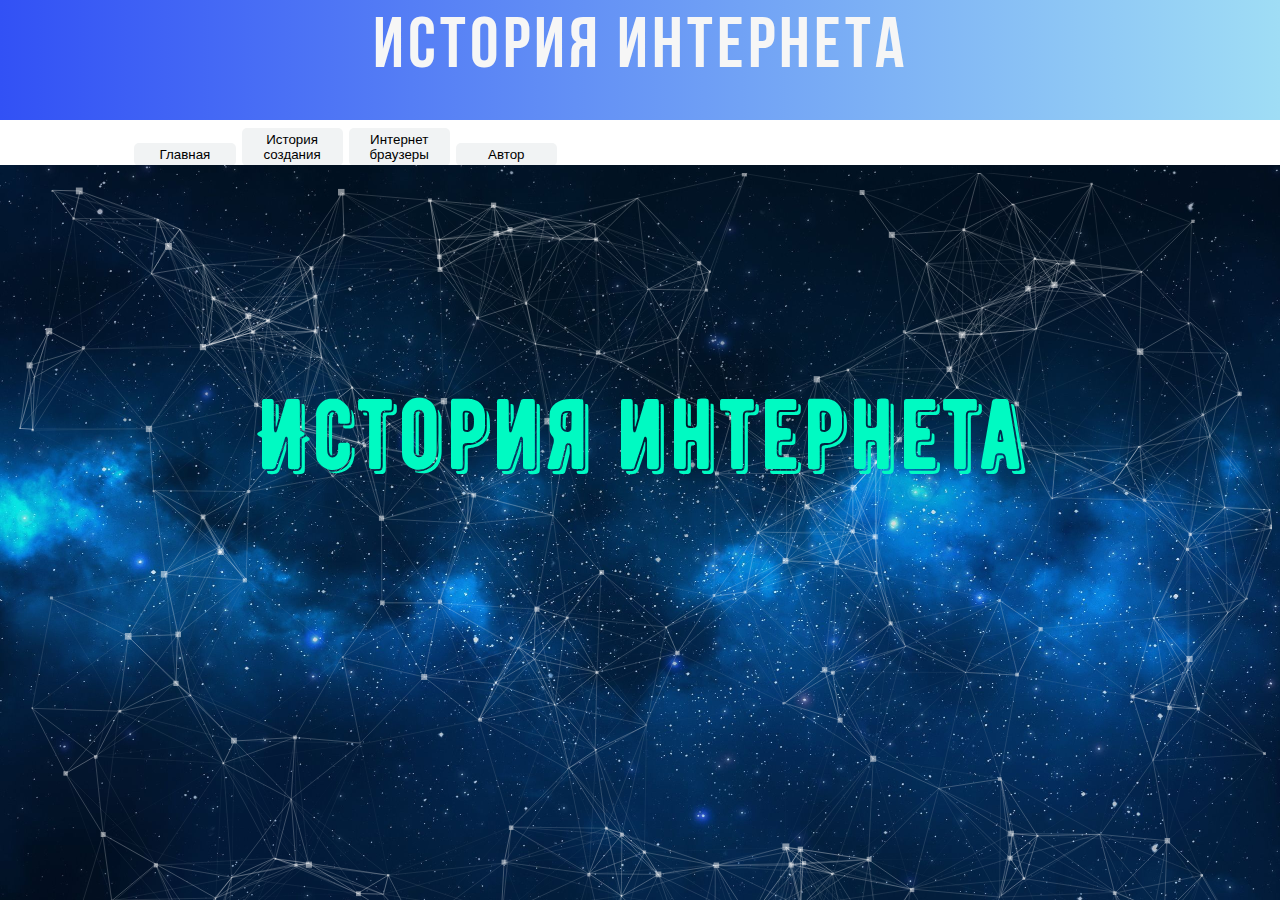
<file: index.html>
<!DOCTYPE html>
<html>
    <head>
        <meta charset="utf-8">
        <title>История интернета - Кузовлев, И-31</title>
        <link rel="stylesheet" href="style.css">
    </head>
    <frameset rows="120, 45, *" cols="*" border=0>
        <frame src="./frames/header.html" name="header" scrolling="no" noresize>
        <frame src="./frames/menu.html" name="menu" scrolling="no" noresize>
        <frame src="./frames/home.html" name="body">
    </frameset>
</html>
</file>
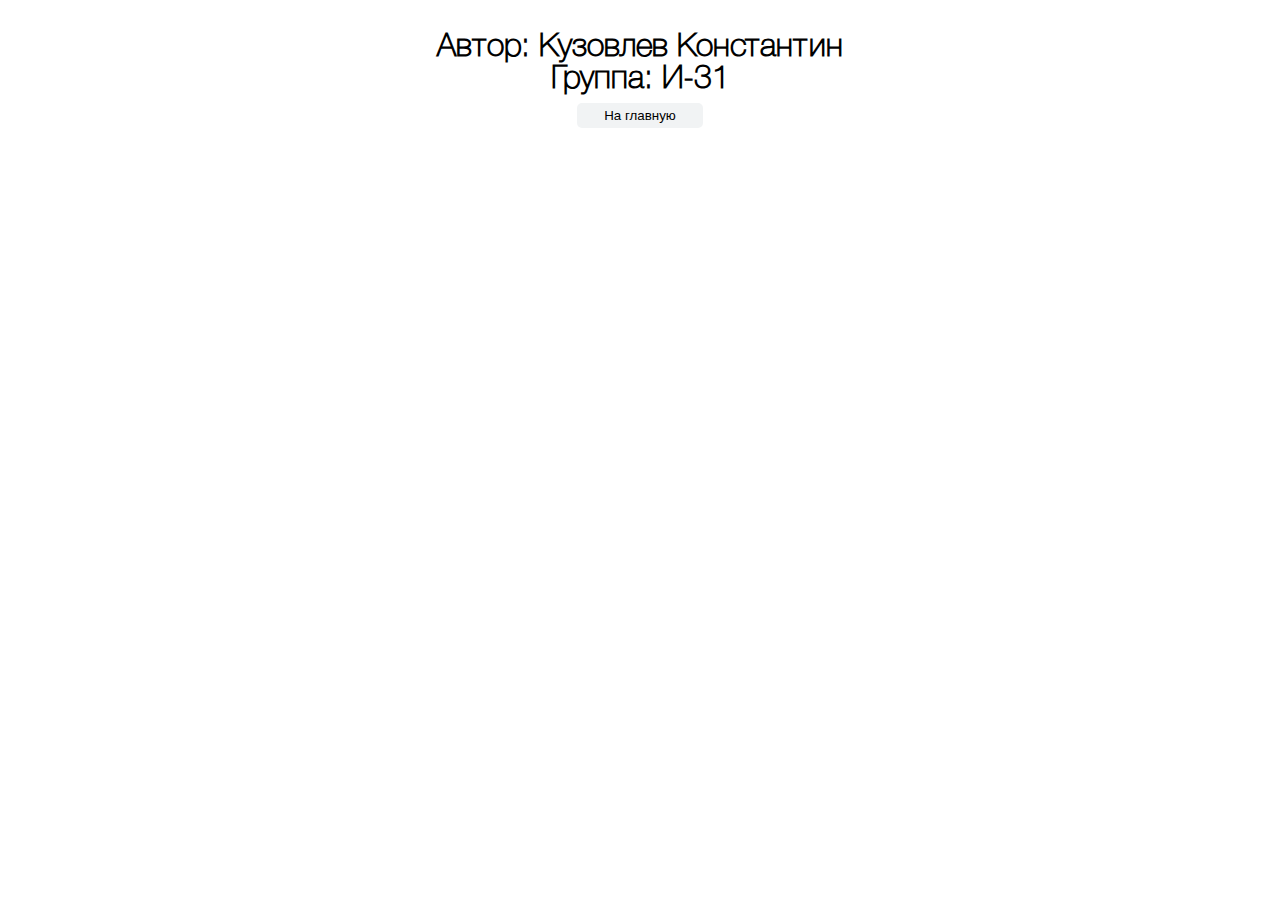
<file: frames/author.html>
<!DOCTYPE html>
<html>
    <head>
        <meta charset="UTF-8">
        <link rel="stylesheet" href="../style.css">
    </head>
    <body>
        <p class="theme">Автор: Кузовлев Константин<br>Группа: И-31
        <br>
        <a href="./home.html" target="body"><button class="button">На главную</button></a>
        </p>
    </body>
</html>
</file>
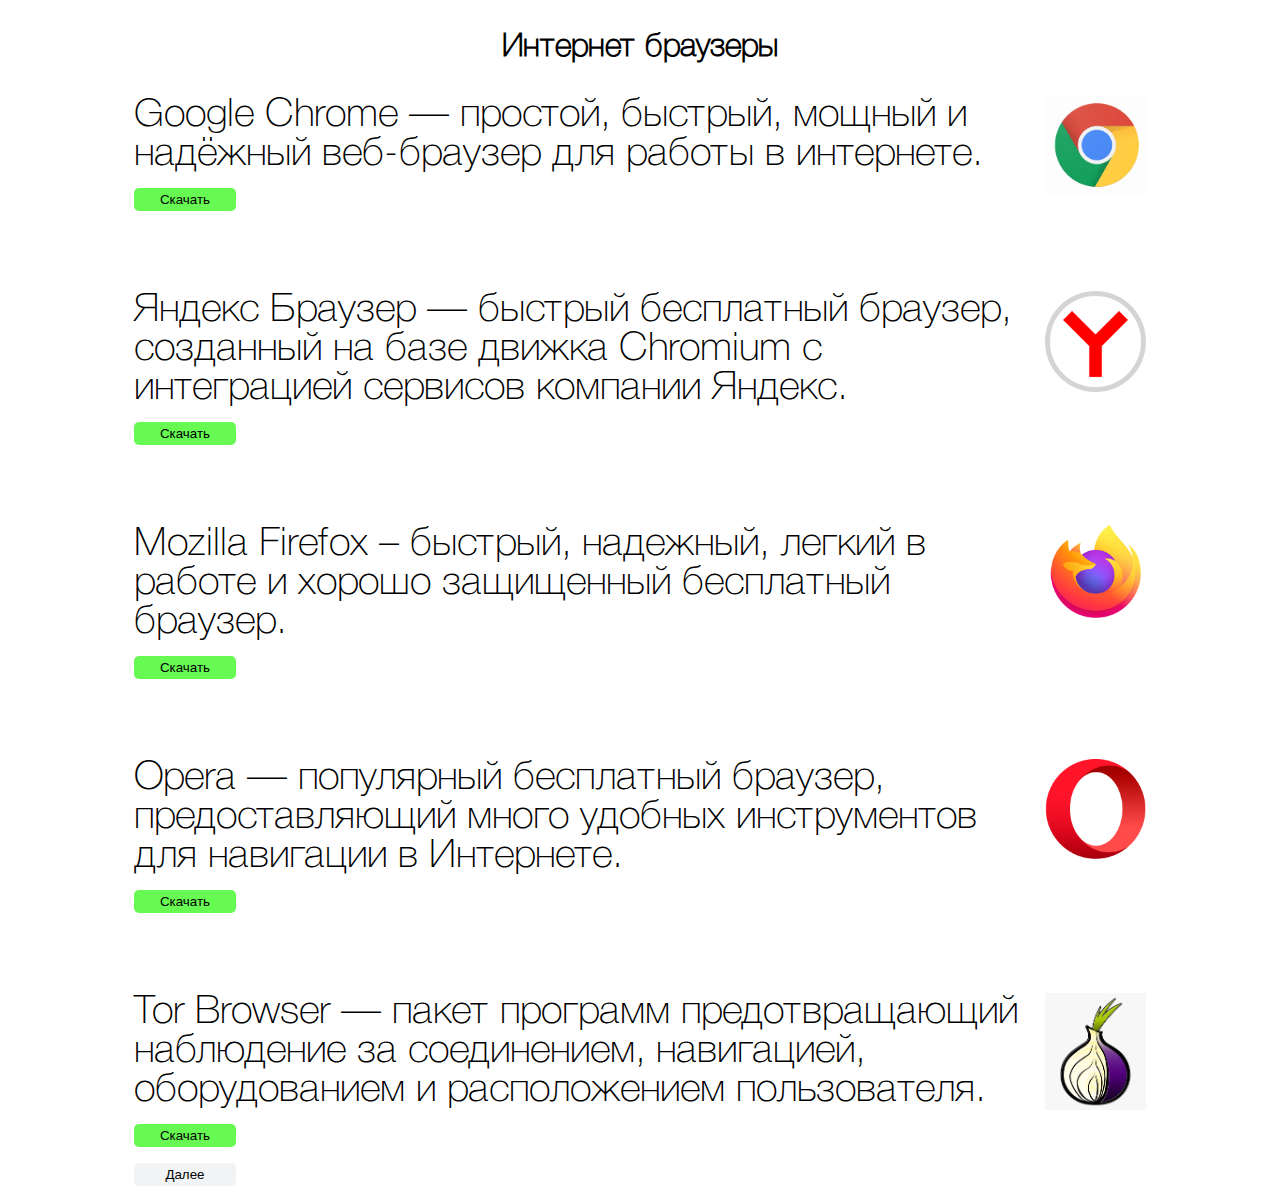
<file: frames/browsers.html>
<!DOCTYPE html>
<html>
    <head>
        <meta title="utf-8">
        <title>История создания</title>
        <link rel="stylesheet" href="../style.css">
    </head>
    <body>
        <p class="theme">Интернет браузеры</p>
        <p class="paragraph" style="font-size: 40px;">
            <img src="../images/chrome.png" style="float: right; margin: 0 0 0 9px;" width="10%">
            Google Chrome — простой, быстрый, мощный и надёжный веб-браузер для работы в интернете.
            <br>
            <a href="https://www.google.com/intl/ru/chrome/" target="_blank"><button class="button download">Скачать</button></a>
            <br><br><br>

            <img src="../images/yandex.png" style="float: right; margin: 0 0 0 9px;" width="10%">
            Яндекс Браузер — быстрый бесплатный браузер, созданный на базе движка Chromium с интеграцией сервисов компании Яндекс.
            <br>
            <a href="https://browser.yandex.ru" target="_blank"><button class="button download">Скачать</button></a>
            <br><br><br>

            <img src="../images/firefox.png" style="float: right; margin: 0 0 0 9px;" width="10%">
            Mozilla Firefox – быстрый, надежный, легкий в работе и хорошо защищенный бесплатный браузер.
            <br>
            <a href="https://www.mozilla.org/ru/firefox/new/" target="_blank"><button class="button download">Скачать</button></a>
            <br><br><br>

            <img src="../images/opera.png" style="float: right; margin: 0 0 0 9px;" width="10%">
            Opera — популярный бесплатный браузер, предоставляющий много удобных инструментов для навигации в Интернете.
            <br>
            <a href="https://www.opera.com/ru" target="_blank"><button class="button download">Скачать</button></a>
            <br><br><br>

            <img src="../images/tor.png" style="float: right; margin: 0 0 0 9px;" width="10%">
            Tor Browser — пакет программ предотвращающий наблюдение за соединением, навигацией, оборудованием и расположением пользователя.
            <br>
            <a href="https://www.torproject.org/ru/download/" target="_blank"><button class="button download">Скачать</button></a>


            <br>
            <a href="./author.html" target="body"><button class="button">Далее</button></a>
        </p>
        
    </body>
</html>
</file>
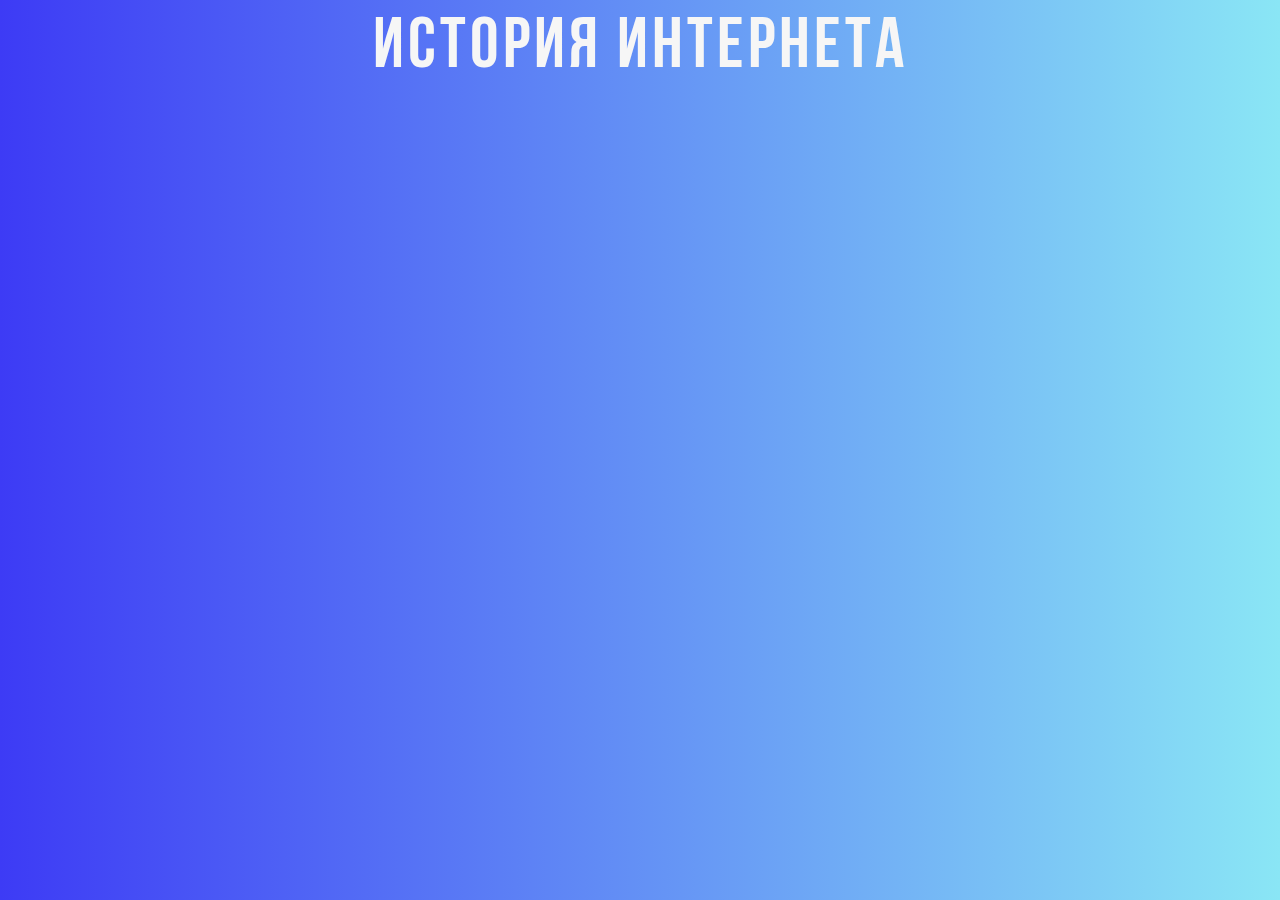
<file: frames/header.html>
<!DOCTYPE html>
<html>
    <head>
        <meta charset="utf-8">
        <title>Меню</title>
        <link rel="stylesheet" href="../style.css">
        <style>
            html, body {
                width: 100%;
                height: 100%;
                margin: 0;
                -webkit-touch-callout: none;
                -webkit-user-select: none;
                -khtml-user-select: none;
                -moz-user-select: none;
                -ms-user-select: none;
                user-select: none; 
            }

            body {
                position: relative;
                z-index: 0;
            }

            canvas {
                position: absolute;
                left: 0;
                top: 0;
                right: 0;
                bottom: 0;
                width: 100%;
                height: 100%;
                background: #000;
                z-index: -1;
            }

            p {
                font-size: 50px;
                color: rgb(246, 246, 246);
                text-align: center;
                margin: auto 10%;
                padding: 1%;
            }
        </style>
    </head>
    <body>
        <canvas id="canvas-basic"></canvas>
        <p class="header">История интернета</p>
        <script src="../js/granim.js"></script>
        <script src="../js/index.js"></script>
        <script>
            var granimInstance = new Granim({
                element: '#canvas-basic',
                direction: 'left-right',
                isPausedWhenNotInView: true,
                states : {
                    "default-state": {
                        gradients: [
                            /*['#0658F5', '#FC58F5','#FC58F5','#0658F5'],
                            ['#FC58F5', '#0658F5','#0658F5','#FC58F5'],*/
                            ['#5605F5', '#56FDF5'],
                            ['#03B2F5', '#FCB2F5'],
                            ['#FC544E', '#FACF25'],
                            ['#ADE651', '#47CF8B']
                        ],
                        transitionSpeed: 1300,
                        loop:true
                    }
                }
            });
        </script>
    </body>
</html>
</file>
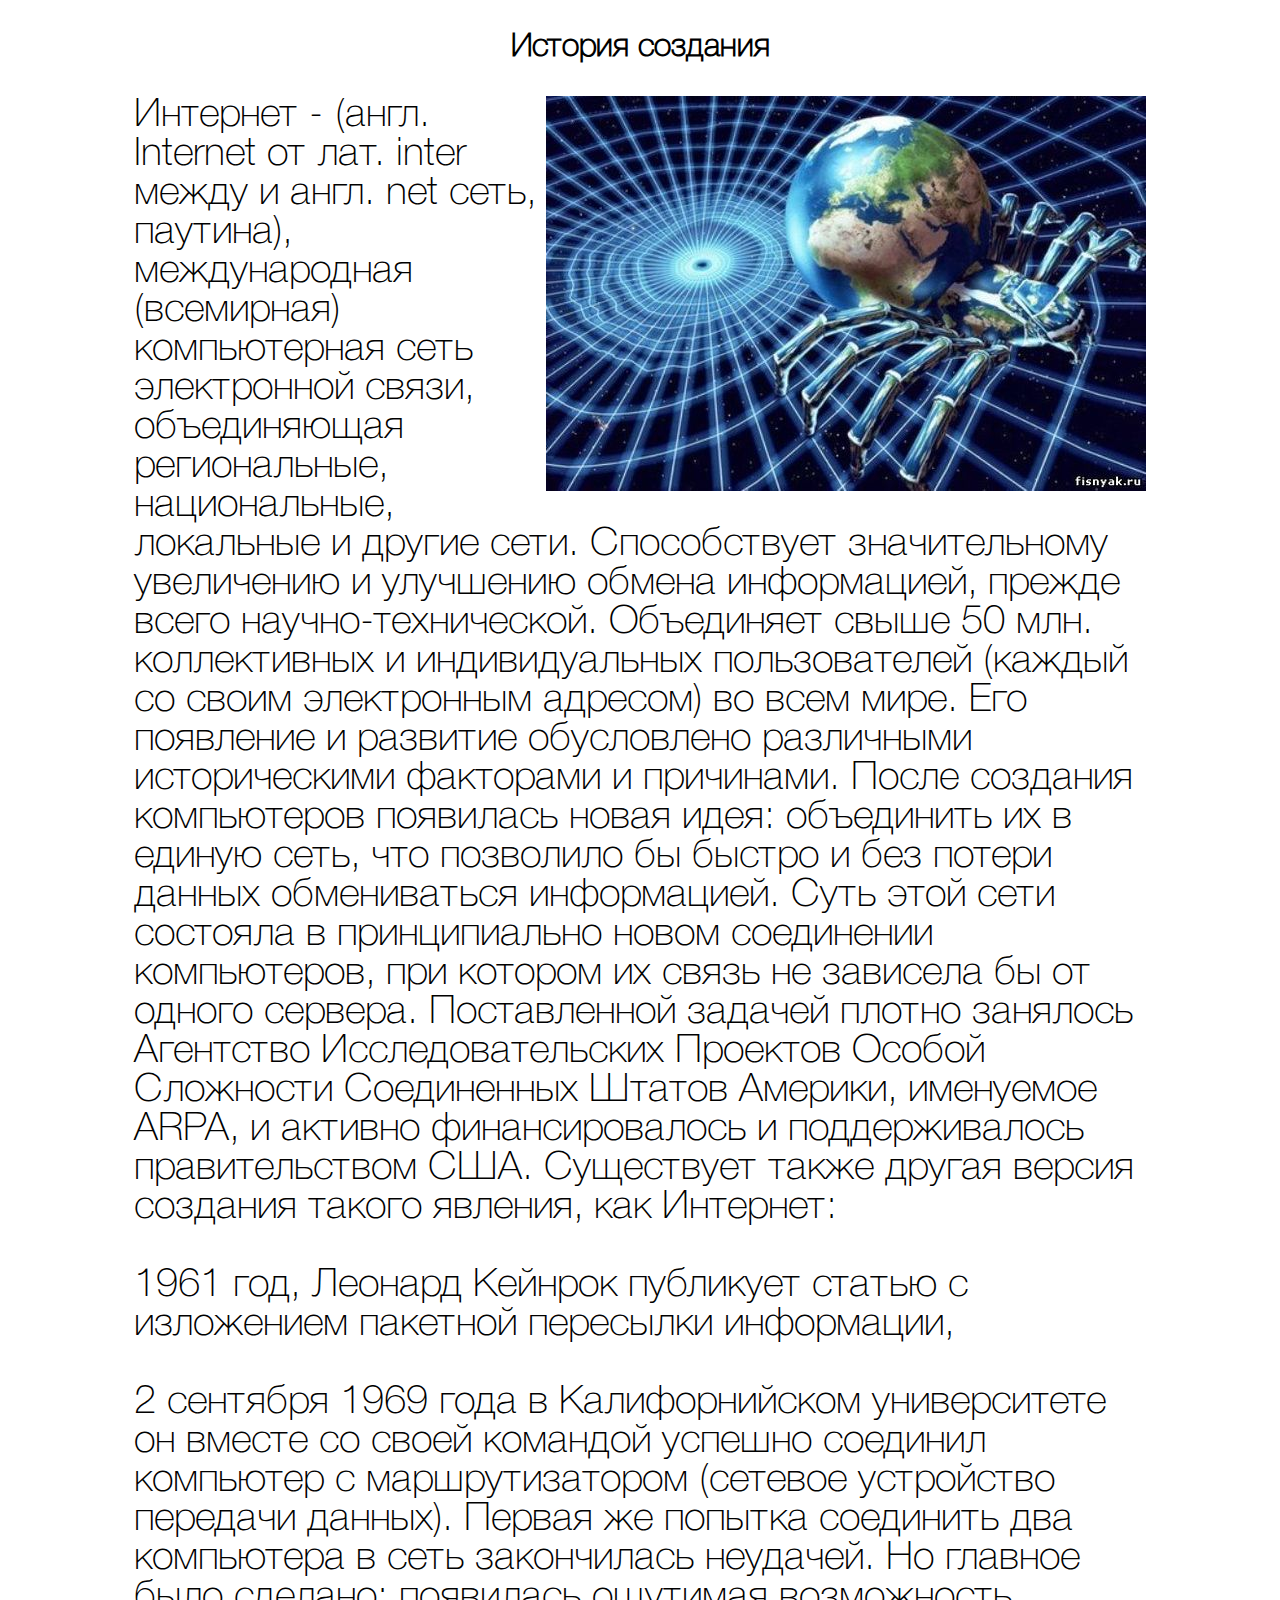
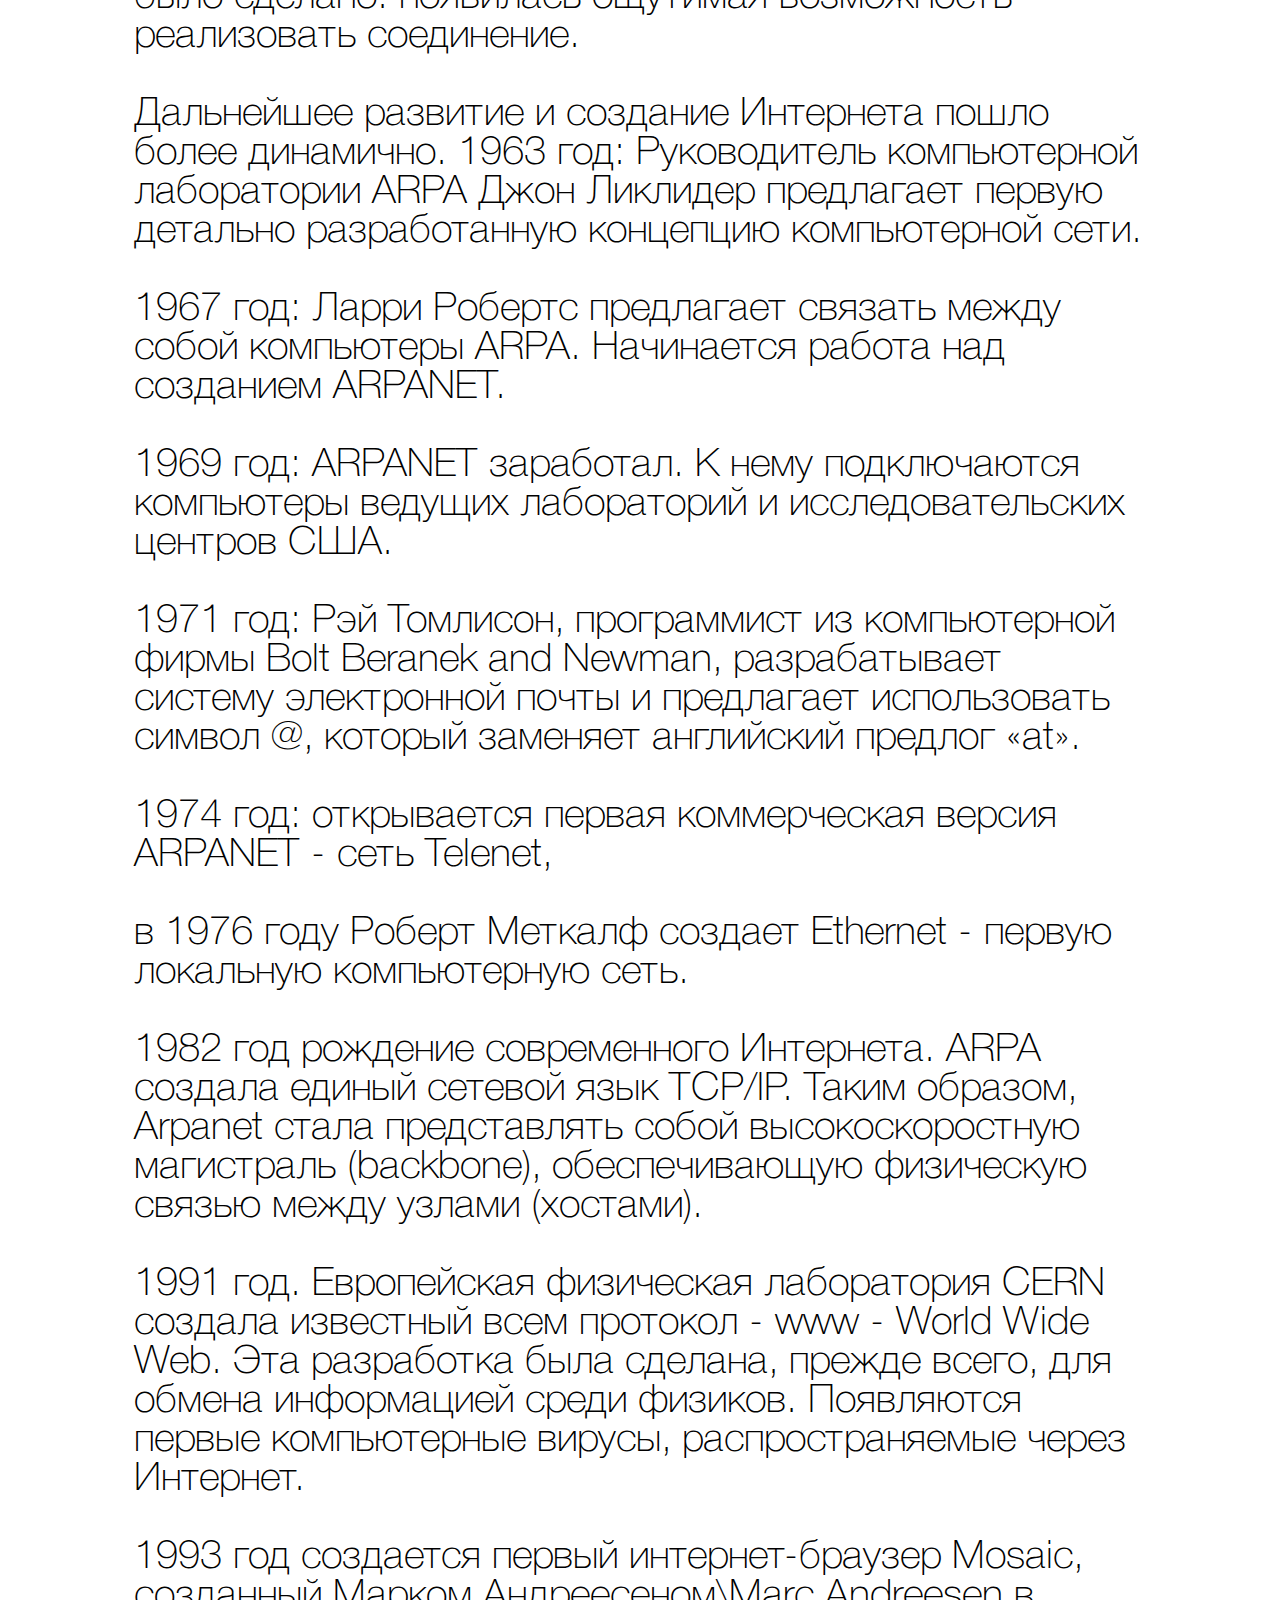
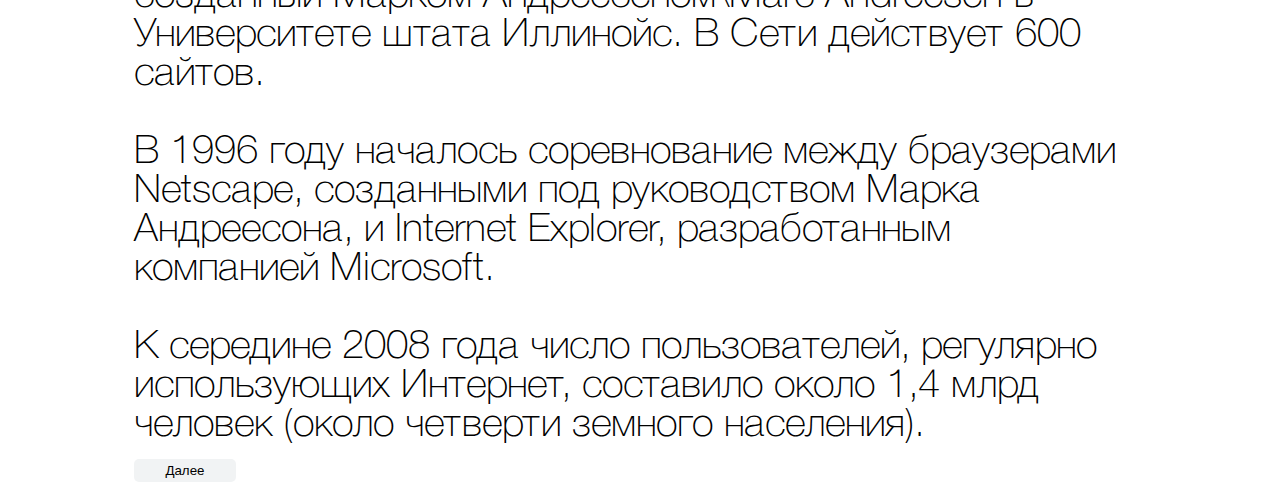
<file: frames/history.html>
<!DOCTYPE html>
<html>
    <head>
        <meta title="utf-8">
        <title>История создания</title>
        <link rel="stylesheet" href="../style.css">
    </head>
    <body>
        <p class="theme">История создания</p>
        <p class="paragraph" style="font-size: 40px;">
            <img src="../images/image1.jpg" style="float: right; margin: 0 0 0 9px;">
            Интернет - (англ. Internet от лат. inter между и англ. net сеть, паутина), международная (всемирная) компьютерная сеть
            электронной связи, объединяющая региональные, национальные, локальные и другие сети. Способствует значительному
            увеличению и улучшению обмена информацией, прежде всего научно-технической. Объединяет свыше 50 млн. коллективных и
            индивидуальных пользователей (каждый со своим электронным адресом) во всем мире. Его появление и развитие обусловлено
            различными историческими факторами и причинами. После создания компьютеров появилась новая идея: объединить их в единую
            сеть, что позволило бы быстро и без потери данных обмениваться информацией. Суть этой сети состояла в принципиально
            новом соединении компьютеров, при котором их связь не зависела бы от одного сервера. Поставленной задачей плотно
            занялось Агентство Исследовательских Проектов Особой Сложности Соединенных Штатов Америки, именуемое ARPA, и активно
            финансировалось и поддерживалось правительством США.
            Существует также другая версия создания такого явления, как Интернет:
            <br><br>
            1961 год, Леонард Кейнрок публикует статью с изложением пакетной пересылки информации,
            <br><br>
            2 сентября 1969 года в Калифорнийском университете он вместе со своей командой успешно соединил компьютер с
            маршрутизатором (сетевое устройство передачи данных). Первая же попытка соединить два компьютера в сеть закончилась
            неудачей. Но главное было сделано: появилась ощутимая возможность реализовать соединение.
            <br><br>
            Дальнейшее развитие и создание Интернета пошло более динамично.
            1963 год: Руководитель компьютерной лаборатории ARPA Джон Ликлидер предлагает первую детально разработанную концепцию
            компьютерной сети.
            <br><br>
            1967 год: Ларри Робертс предлагает связать между собой компьютеры ARPA. Начинается работа над созданием ARPANET.
            <br><br>
            1969 год: ARPANET заработал. К нему подключаются компьютеры ведущих лабораторий и исследовательских центров США.
            <br><br>
            1971 год: Рэй Томлисон, программист из компьютерной фирмы Bolt Beranek and Newman, разрабатывает систему электронной
            почты и предлагает использовать символ @, который заменяет английский предлог «at».
            <br><br>
            1974 год: открывается первая коммерческая версия ARPANET - сеть Telenet,
            <br><br>
            в 1976 году Роберт Меткалф создает Ethernet - первую локальную компьютерную сеть.
            <br><br>
            1982 год рождение современного Интернета. ARPA создала единый сетевой язык TCP/IP. Таким образом, Arpanet стала
            представлять собой высокоскоростную магистраль (backbone), обеспечивающую физическую связью между узлами (хостами).
            <br><br>
            1991 год. Европейская физическая лаборатория CERN создала известный всем протокол - www - World Wide Web. Эта разработка
            была сделана, прежде всего, для обмена информацией среди физиков. Появляются первые компьютерные вирусы,
            распространяемые через Интернет.
            <br><br>
            1993 год создается первый интернет-браузер Mosaic, созданный Марком Андреесеном\Marc Andreesen в Университете штата
            Иллинойс. В Сети действует 600 сайтов.
            <br><br>
            В 1996 году началось соревнование между браузерами Netscape, созданными под руководством Марка Андреесона, и Internet
            Explorer, разработанным компанией Microsoft.
            <br><br>
            К середине 2008 года число пользователей, регулярно использующих Интернет, составило около 1,4 млрд человек (около
            четверти земного населения).
            <br>
            <a href="./browsers.html" target="body"><button class="button">Далее</button></a>
        </p>
        
    </body>
</html>
</file>
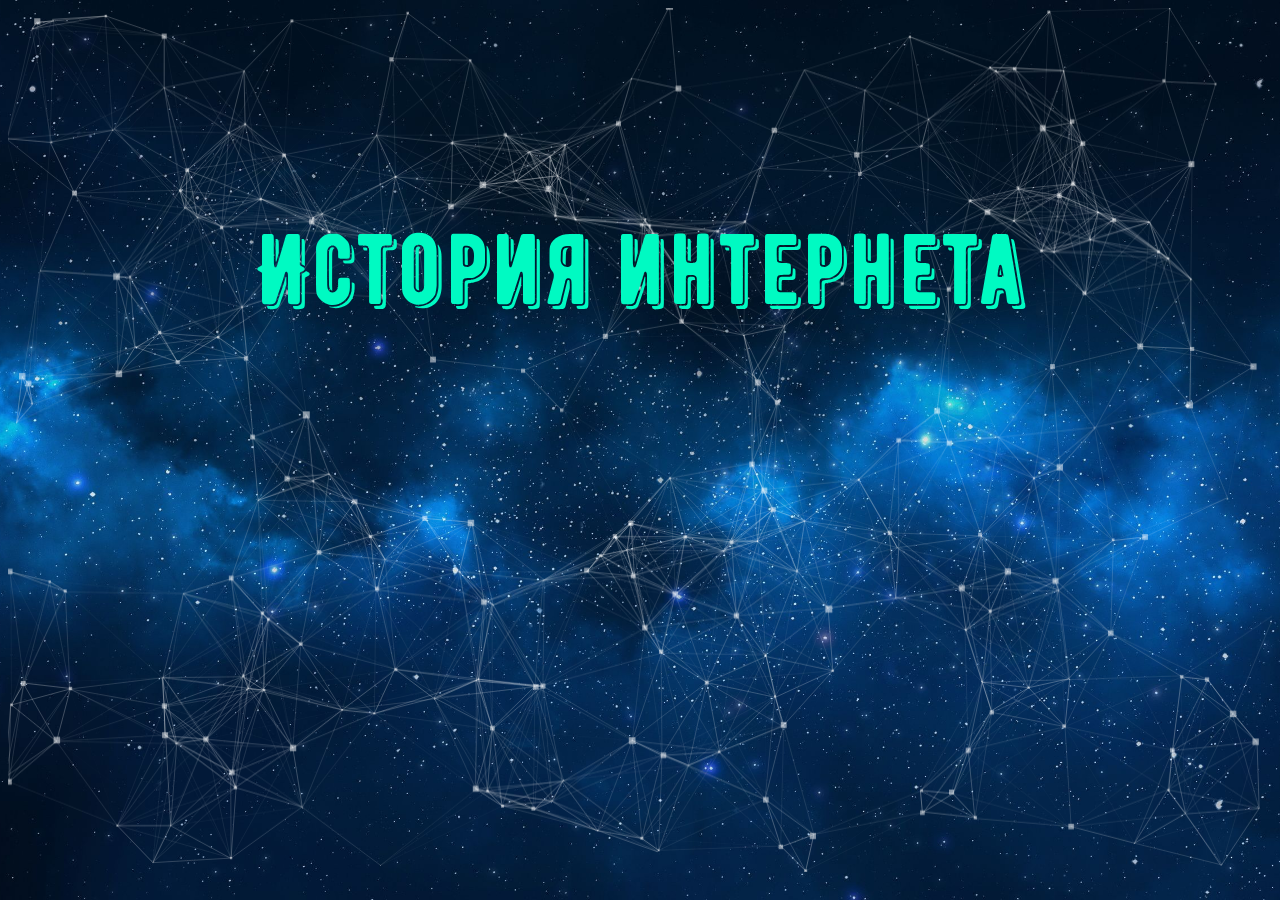
<file: frames/home.html>
<!DOCTYPE html>
<html>
    <head>
        <meta charset="UTF-8">
        <script src="../js/particles.js"></script>
        <script>
            particlesJS.load('particles-js', '../particles.json', function() {
                console.log('callback - particles.js config loaded');
            });
        </script>
        <style>
            @font-face {
                font-family: 'FONT';
                src: url('../fonts/19490.otf')
            }

            body {
                overflow: hidden;
                position: relative;
                z-index: 0;
                background: url('../images/background.jpg');
                background-position: center center;
                background-repeat: no-repeat;
                background-attachment: fixed;
                background-size: cover;
            }

            #particles-js {
                position: absolute;
                left: 0;
                top: 0;
                right: 0;
                bottom: 0;
                width: 100%;
                height: 100%;
                z-index: -1;
            }

            #text {
                text-align: center;
                padding: 8% 0 35%;
            }

            #text p {
                font-size: 100px;
                font-family: 'FONT';
                background: /*linear-gradient(164deg, rgba(9,96,218,1) 0%, rgba(250,95,217,1) 100%);*/ #00FAC2;
                -webkit-background-clip: text;
                -webkit-text-fill-color: transparent;
            }
        </style>
    </head>
    <body>
        <div id="particles-js"></div>
        <div id="text">
            <p>История интернета</p>
        </div>
    </body>
</html>
</file>
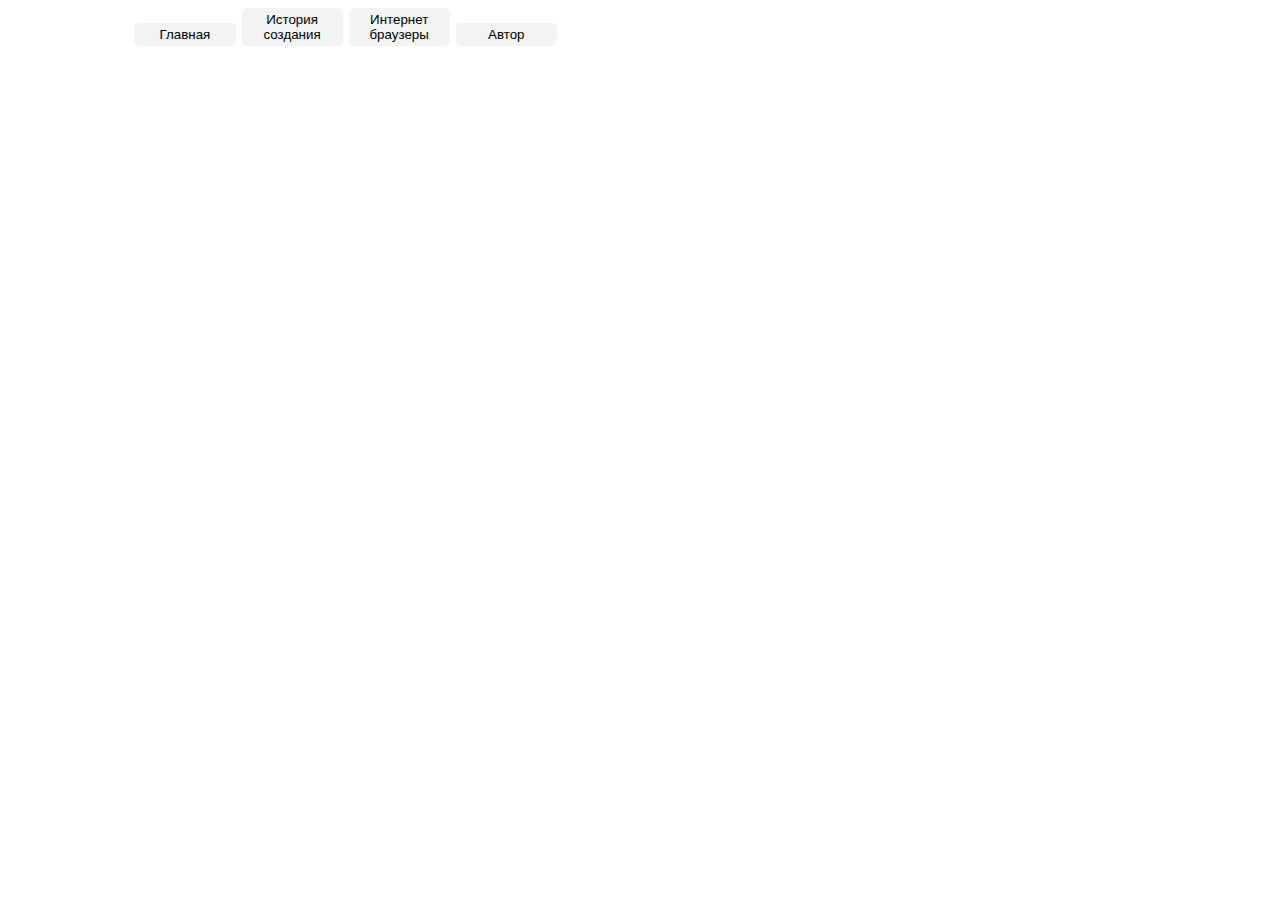
<file: frames/menu.html>
<!DOCTYPE html>
<html>
    <head>
        <meta charset="utf-8">
        <title>Меню</title>
        <link rel="stylesheet" href="../style.css">
    </head>
    <body>
        <div class="paragraph">
            <a href="./home.html" target="body"><button class="button">Главная</button></a>
            <a href="./history.html" target="body"><button class="button">История создания</button></a>
            <a href="./browsers.html" target="body"><button class="button">Интернет браузеры</button></a>
            <a href="./author.html" target="body"><button class="button">Автор</button></a>
        </div>
    </body>
</html>
</file>
<file: style.css>
@font-face {
    font-family: 'Bebas Bold';
    src: url('./fonts/BebasNeue\ Bold.ttf');
}

@font-face {
    font-family: 'Helvetica Neue Thin';
    src: url('./fonts/HelveticaNeueCyr-Thin.ttf');
}

.button {
    width: 25%;
    background-color: #F1F3F4;
    color: black;
    padding: 0.4%;
    border: 1px solid black;
    border: none;
    border-radius: 5px;
    text-decoration: none;
    outline: none;
    width: 10%;
}

.button:hover {
    background-color: white;
    color: black;
    border: 1px solid #F1F3F4;
    padding: 0.4%;
}

.button:active {
    background-color: #F1F3F4;
}

.blockcentr {
    margin-left: 35.5%;
    margin-right: auto;
}

.header{
    font-family: 'Bebas Bold';
    font-size: 450%;
    letter-spacing: 4px;
}

.theme {
    text-align: center;
    font-size: 200%;
    font-weight: bold;
    font-family: 'Helvetica Neue Thin';
}

.paragraph {
    font-family: 'Helvetica Neue Thin';
    font-size: 130%;
    margin: auto 10%;
}

.download {
    background-color: #67FA53;
}

.download:active {
    background-color: #9EFA88;
}
</file>
